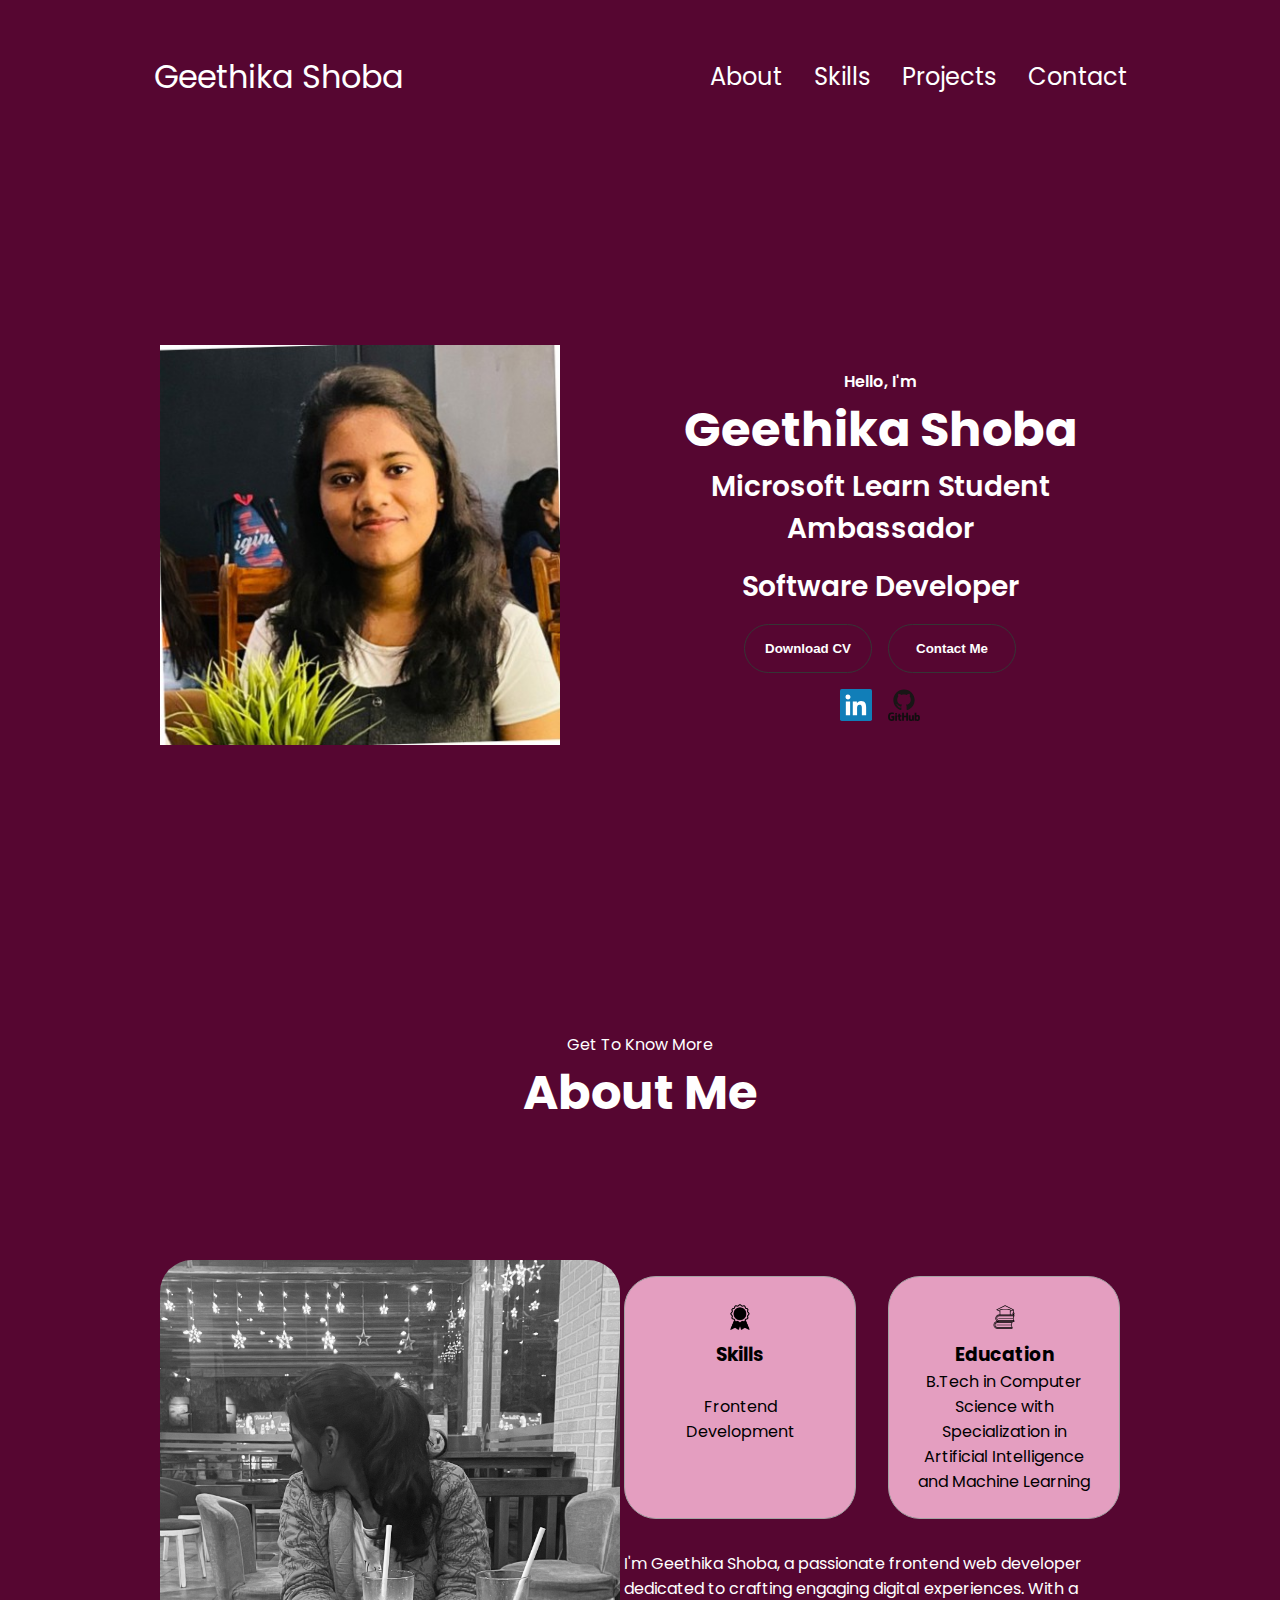
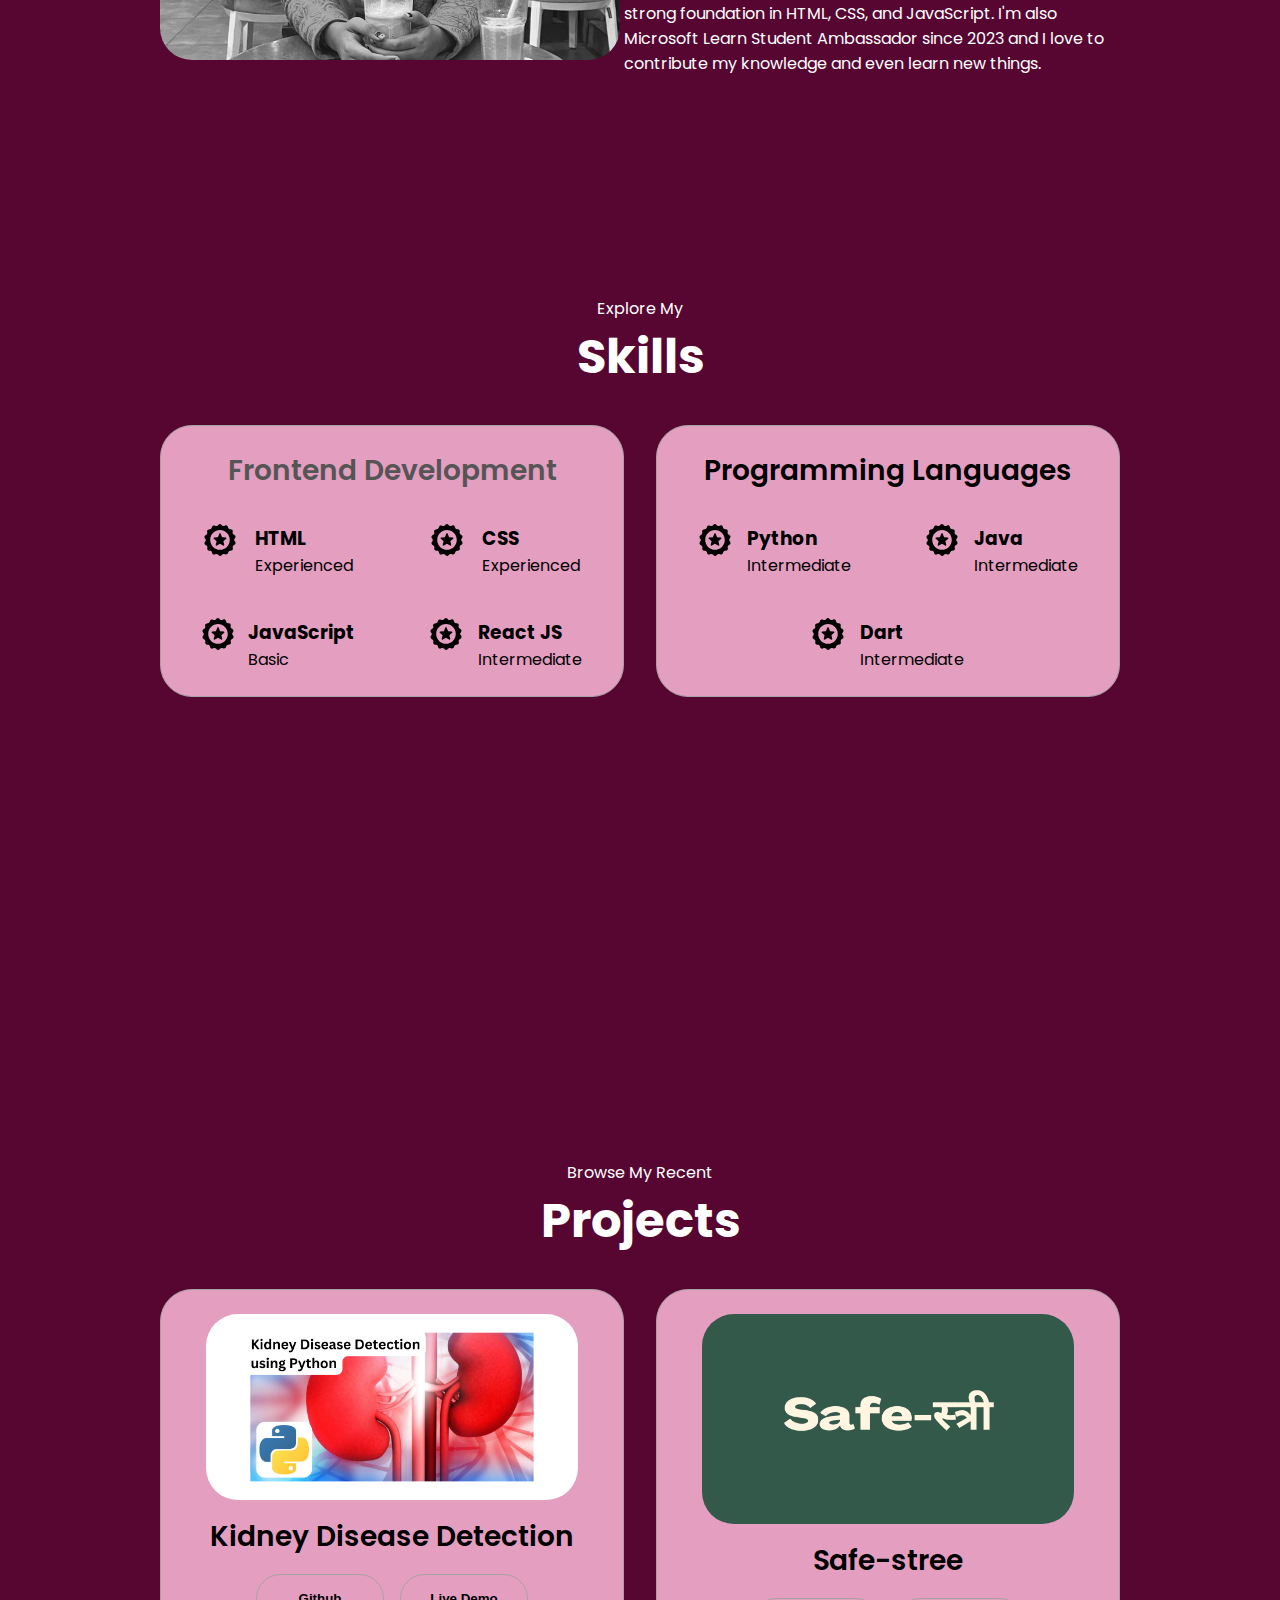
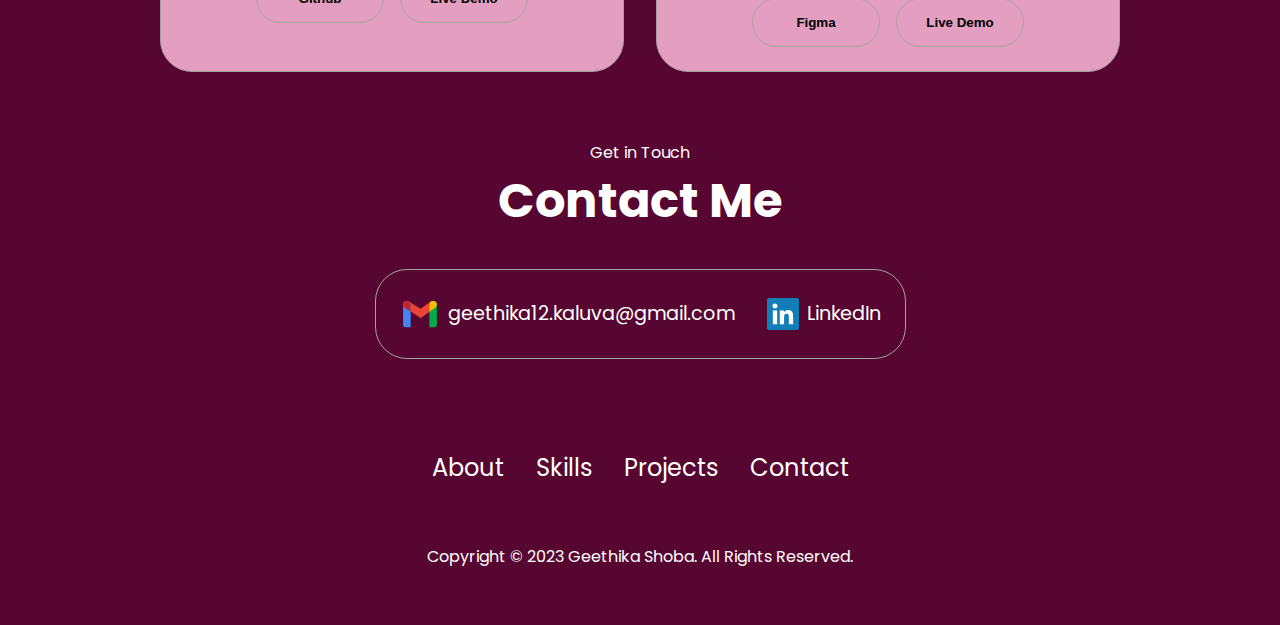
<file: index.html>
<!DOCTYPE html>
<html lang="en">
  <head>
    <meta charset="UTF-8" />
    <meta http-equiv="X-UA-Compatible" content="IE=edge" />
    <meta name="viewport" content="width=device-width, initial-scale=1.0" />
    <title>Geethika Shoba</title>
    <link rel="stylesheet" href="style.css" />
    <link rel="stylesheet" href="mediaqueries.css" />
  </head>
  <body>
    <nav id="desktop-nav">
      <div class="logo">Geethika Shoba</div>
      <div>
        <ul class="nav-links">
          <li><a class="homefont" href="#about">About</a></li>
          <li><a class="homefont" href="#experience">Skills</a></li>
          <li><a class="homefont" href="#projects">Projects</a></li>
          <li><a class="homefont" href="#contact">Contact</a></li>
        </ul>
      </div>
    </nav>
    <nav id="hamburger-nav">
      <div class="logo">Geethika Shoba</div>
      <div class="hamburger-menu">
        <div class="hamburger-icon" onclick="toggleMenu()">
          <span></span>
          <span></span>
          <span></span>
        </div>
        <div class="menu-links">
          <li><a class="homefont" href="#about" onclick="toggleMenu()">About</a></li>
          <li><a class="homefont" href="#experience" onclick="toggleMenu()">Skills</a></li>
          <li><a class="homefont" href="#projects" onclick="toggleMenu()">Projects</a></li>
          <li><a class="homefont" href="#contact" onclick="toggleMenu()">Contact</a></li>
        </div>
      </div>
    </nav>
    <section id="profile">
      <div class="section__pic-container">
        <img src="geethimage.jpeg" alt="Geethika Shoba profile picture" />
      </div>
      <div class="section__text homefont">
        <p class="section__text__p1,homefont">Hello, I'm</p>
        <h1 class="title homefont">Geethika Shoba</h1>
        <p class="section__text__p2 homefont">Microsoft Learn Student Ambassador </p>
        <p class="section__text__p2 homefont">Software Developer</p>
        <div class="btn-container ">
          <button
            class="btn btn-color-2 homefont"
            onclick="window.open('Geethika Resume.pdf')"
          >
            Download CV
          </button>
          <button class="btn btn-color-2 homefont"><p> <a class="homefont" href = "mailto: geethika12.kaluva@gmail.com">Contact Me</a></p>
          </button>
        </div>
        <div id="socials-container">
          <img
            src="linkedin.svg"
            alt="My LinkedIn profile"
            class="icon"
            onclick="location.href='https://www.linkedin.com/in/geethikashobak/'"
          />
          <img
            src="github.svg"
            alt="My Github profile"
            class="icon"
            onclick="location.href='https://github.com/'"
          />
        </div>
      </div>
    </section>
    <section id="about">
      <p class="section__text__p1">Get To Know More</p>
      <h1 class="title">About Me</h1>
      <div class="section-container">
        <div class="section__pic-container">
          <img
            src="geethimage2.jpg"
            alt="Profile picture"
            class="about-pic"
          />
        </div>
        <div class="about-details-container">
          <div class="about-containers">
            <div class="details-container">
              <img
                src="experience.png"
                alt="Experience icon"
                class="icon"
              />
              <h3 class="experience" >Skills </h3>
              <p class="experience">  <br />Frontend Development</p>
            </div>
            <div class="details-container">
              <img
                src="education.svg"
                alt="Education icon"
                class="icon"
              />
              <h3 class="experience">Education</h3>
              <p class="experience">B.Tech in Computer Science with Specialization in Artificial Intelligence and Machine Learning </p>
            </div>
          </div>
          <div class="text-container">
            <p>
              I'm Geethika Shoba, a passionate frontend web developer dedicated to crafting engaging digital experiences. With a strong foundation in HTML, CSS, and JavaScript.
              I'm also Microsoft Learn Student Ambassador since 2023 and I love to contribute my knowledge and even learn new things.

            </p>
          </div>
        </div>
      </div>
   
    </section>
    <section id="experience">
      <p class="section__text__p1">Explore My</p>
      <h1 class="title">Skills</h1>
      <div class="experience-details-container">
        <div class="about-containers">
          <div class="details-container">
            <h2 class="experience-sub-title">Frontend Development</h2>
            <div class="article-container">
              <article>
                <img
                  src="certified.svg"
                  alt="Experience icon"
                  class="icon"
                />
                <div>
                  <h3 class="experience">HTML</h3>
                  <p class="experience">Experienced</p>
                </div>
              </article>
              <article>
                <img
                  src="certified.svg"
                  alt="Experience icon"
                  class="icon"
                />
                <div>
                  <h3 class="experience">CSS</h3>
                  <p class="experience">Experienced</p>
                </div>
              </article>
              <article>
                <img
                  src="certified.svg"
                  alt="Experience icon"
                  class="icon"
                />
                <div>
                  <h3 class="experience">JavaScript</h3>
                  <p class="experience">Basic</p>
                </div>
              </article>
    
              <article>
                <img
                  src="certified.svg"
                  alt="Experience icon"
                  class="icon"
                />
                <div>
                  <h3 class="experience">React JS</h3>
                  <p class="experience">Intermediate</p>
                </div>
              </article>
            </div>
          </div>
          <div class="details-container">
            <h2 class="experience-sub-title experience">Programming Languages</h2>
            <div class="article-container">
             <article>
                <img
                  src="certified.svg"
                  alt="Experience icon"
                  class="icon"
                />
                <div>
                  <h3 class="experience">Python</h3>
                  <p class="experience">Intermediate</p>
                </div>
              </article>
              <article>
                <img
                  src="certified.svg"
                  alt="Experience icon"
                  class="icon"
                />
                <div>
                  <h3 class="experience">Java</h3>
                  <p class="experience">Intermediate</p>
                </div>
              </article>
              <article>
                <img
                  src="certified.svg"
                  alt="Experience icon"
                  class="icon"
                />
                <div>
                  <h3 class="experience">Dart</h3>
                  <p class="experience">Intermediate</p>
                </div>
              </article>
            </div>
          </div>
        </div>
      </div>
   </section>
    <section id="projects">
      <p class="section__text__p1">Browse My Recent</p>
      <h1 class="title">Projects</h1>
      <div class="experience-details-container">
        <div class="about-containers">
          <div class="details-container color-container">
            <div class="article-container">
              <img
                src="project1.jpg"
                alt="Kidney Disease Detection"
                class="project-img"
              />
            </div>
            <h2 class="experience-sub-title project-title">Kidney Disease Detection</h2>
            <div class="btn-container">
              <button
                class="btn btn-color-2 project-btn"
                onclick="location.href='https://github.com/geethikaxshoba/kidney-disease-detection'"
              >
                Github
              </button>
              <button
                class="btn btn-color-2 project-btn"
                onclick="location.href='https://github.com/'"
              >
                Live Demo
              </button>
            </div>
          </div>
          <div class="details-container color-container">
            <div class="article-container">
              <img
                src="project2.png"
                alt="Safe-stree"
                class="project-img"
              />
            </div>
            <h2 class="experience-sub-title project-title">Safe-stree</h2>
            <div class="btn-container">
              <button
                class="btn btn-color-2 project-btn"
                onclick="location.href='https://www.figma.com/file/UfOwZsRWqmnnkb5JckVeJH/SAFE-STREE?type=design&node-id=0%3A1&mode=design&t=KlFyfIOHCcb6Kkw1-1'"
              >
                Figma
              </button>
              <button
                class="btn btn-color-2 project-btn"
                onclick="location.href='https://drive.google.com/file/d/1G6A8IJu8SzW8Jwq35WF4FDOiaXT-M2yt/view?usp=drive_link'"
              >
                Live Demo
              </button>
            </div>
          </div>
         
            </div>
      </div>
     
    </section>
    <section id="contact">
      <p class="section__text__p1">Get in Touch</p>
      <h1 class="title">Contact Me</h1>
      <div class="contact-info-upper-container">
        <div class="contact-info-container">
          <img
            src="gmail.svg"
            alt="Email icon"
            class="icon contact-icon email-icon"
          />
          <p><a  class="homefont" href="mailto:geethika12.kaluva@gmail.com">geethika12.kaluva@gmail.com</a></p>
        </div>
        <div class="contact-info-container">
          <img
            src="linkedin.svg"
            alt="LinkedIn icon"
            class="icon contact-icon"
          />
          <p><a  class="homefont" href="'https://www.linkedin.com/in/geethikashobak/'">LinkedIn</a></p>
        </div>
      </div>
    </section>
    <footer>
      <nav>
        <div class="nav-links-container">
          <ul class="nav-links">
            <li><a class="homefont"  href="#about">About</a></li>
            <li><a class="homefont" href="#experience">Skills</a></li>
            <li><a class="homefont" href="#projects">Projects</a></li>
            <li><a class="homefont"  href="#contact">Contact</a></li>
          </ul>
        </div>
      </nav>
      <p>Copyright &#169; 2023 Geethika Shoba. All Rights Reserved.</p>
    </footer>
    <script src="script.js"></script>
  </body>
</html>
</file>
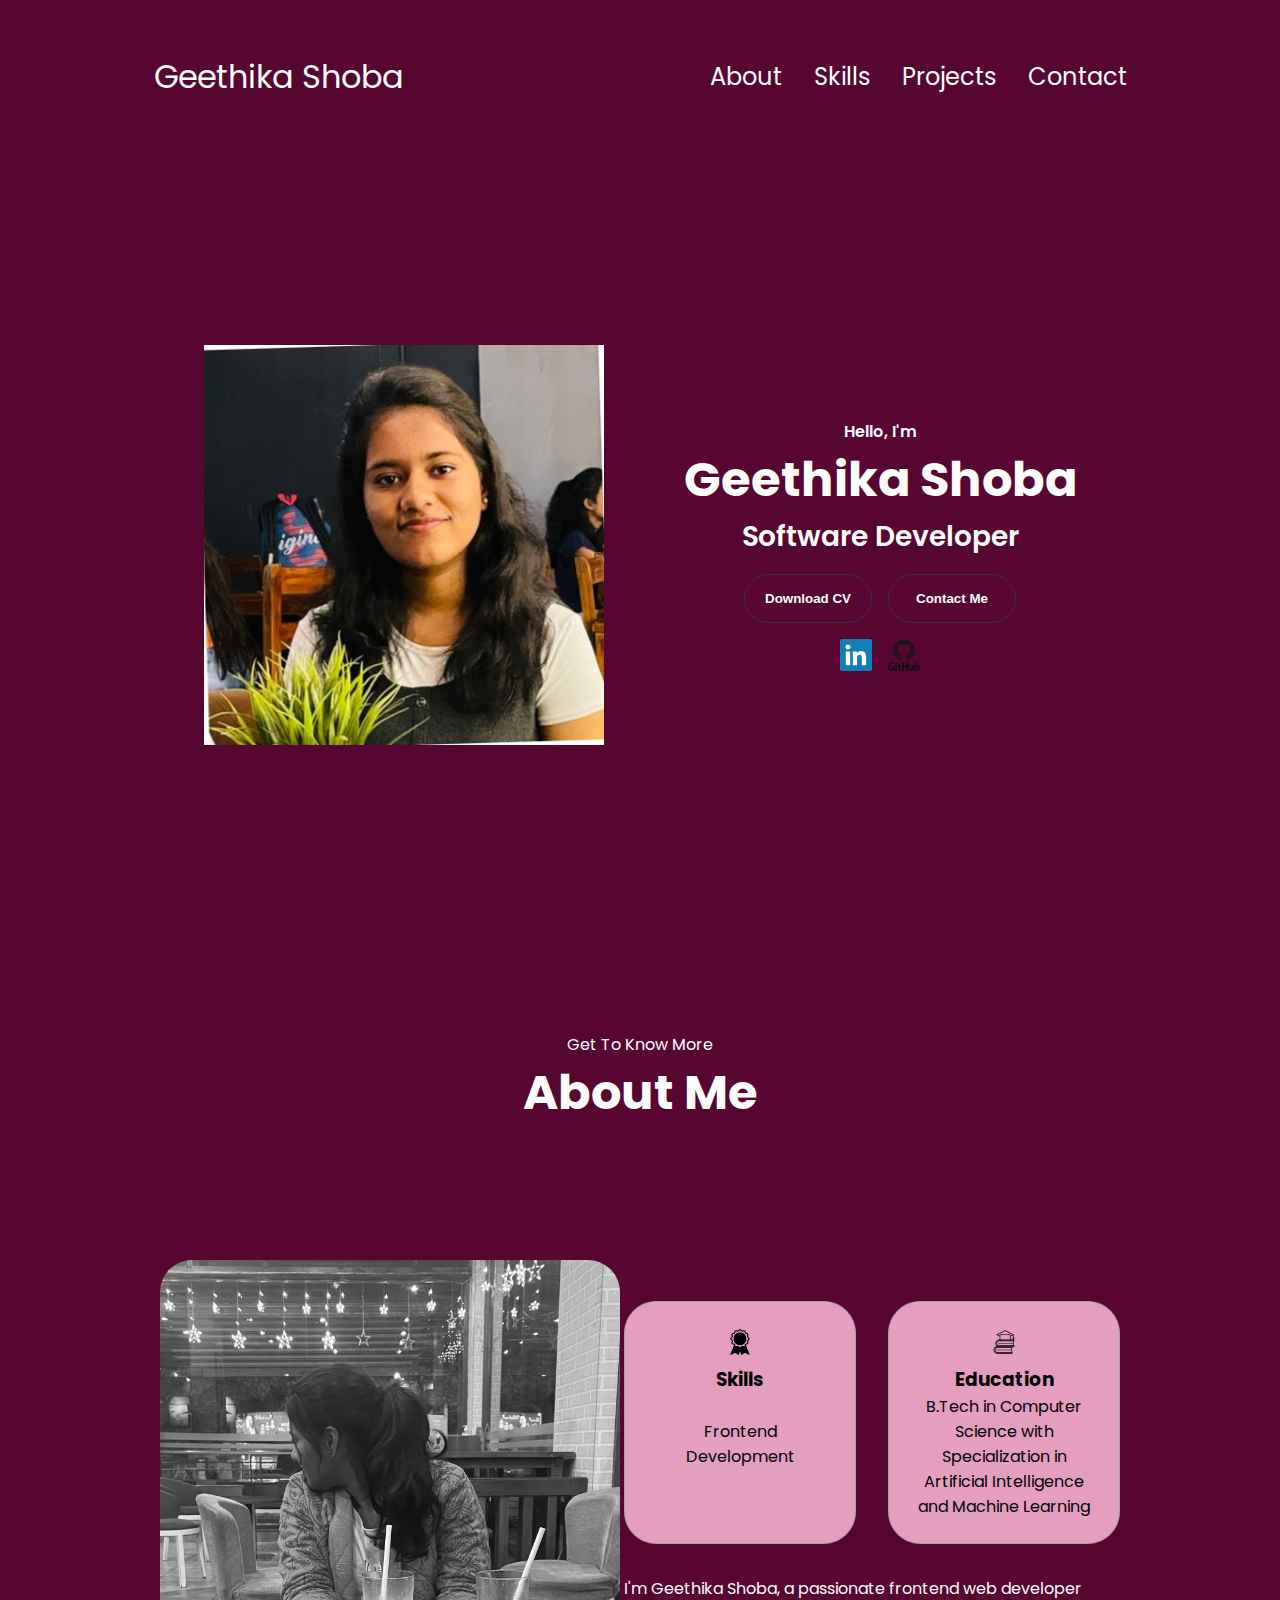
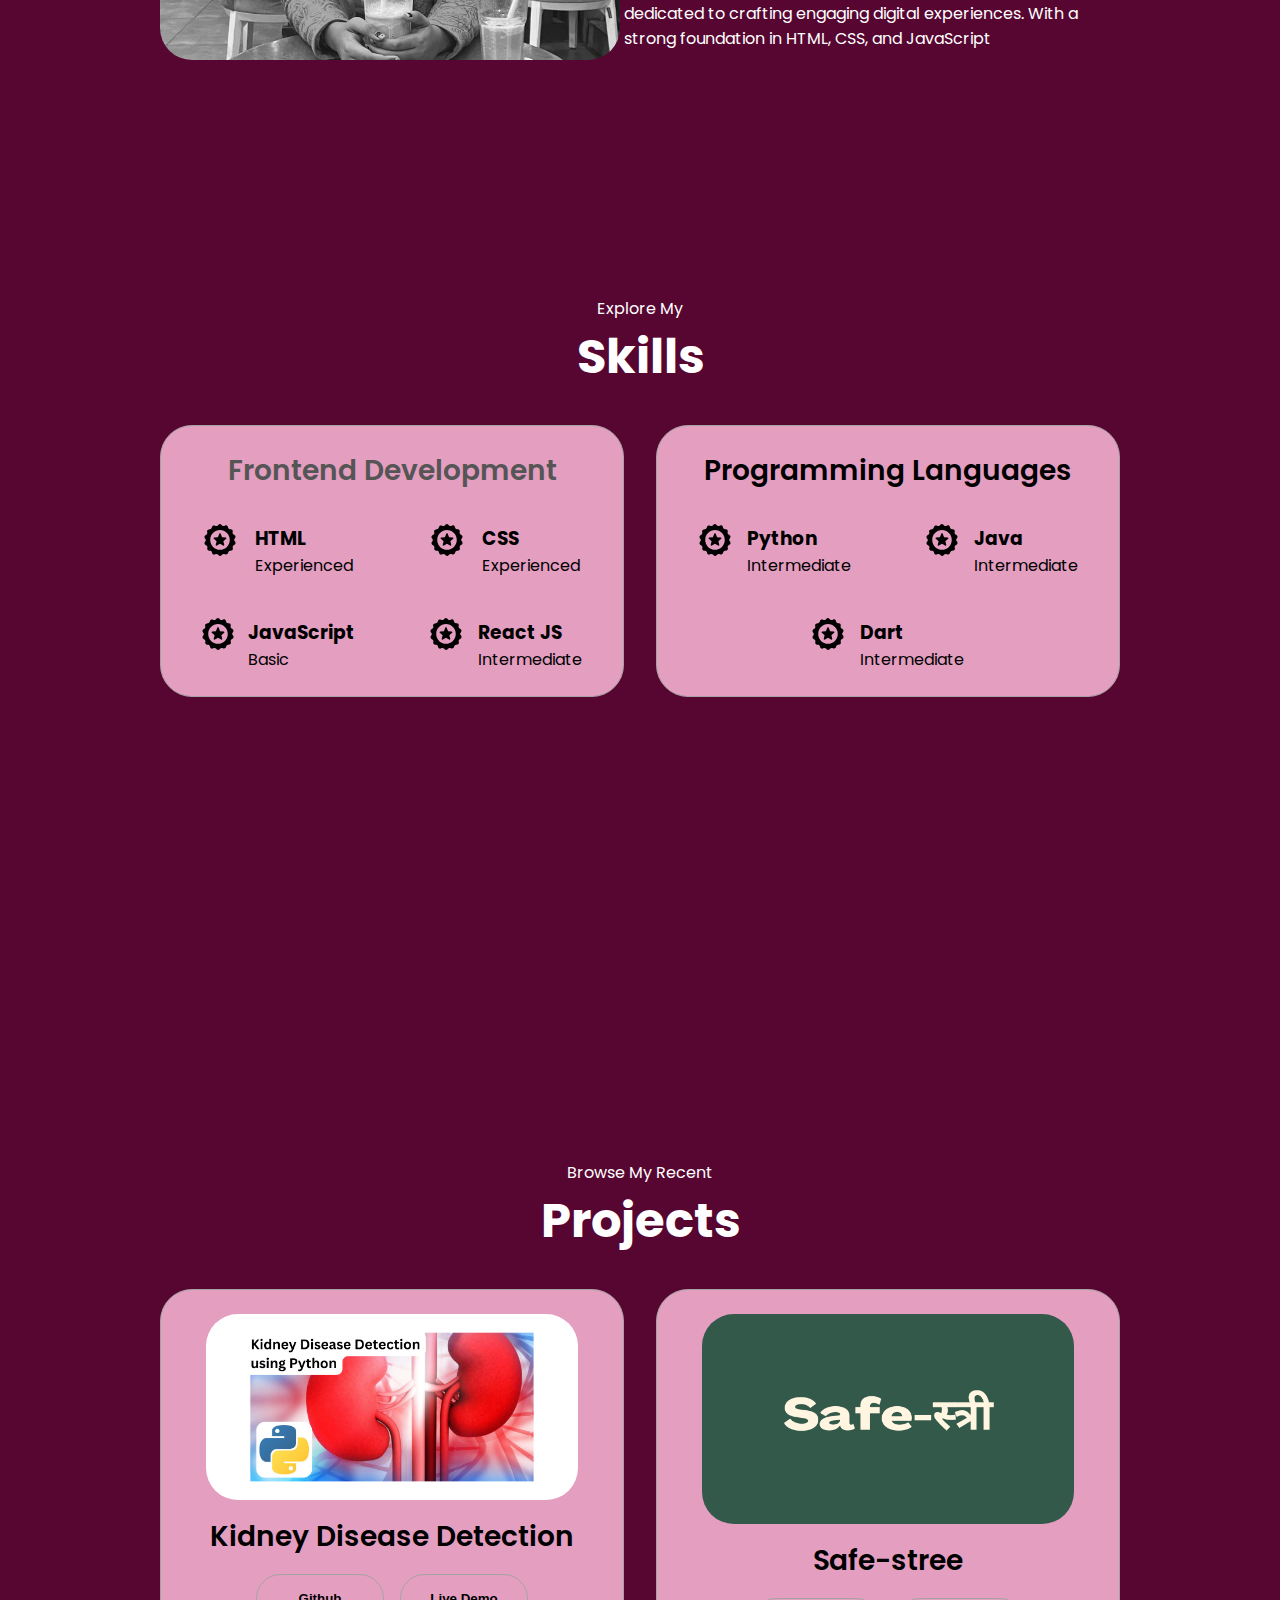
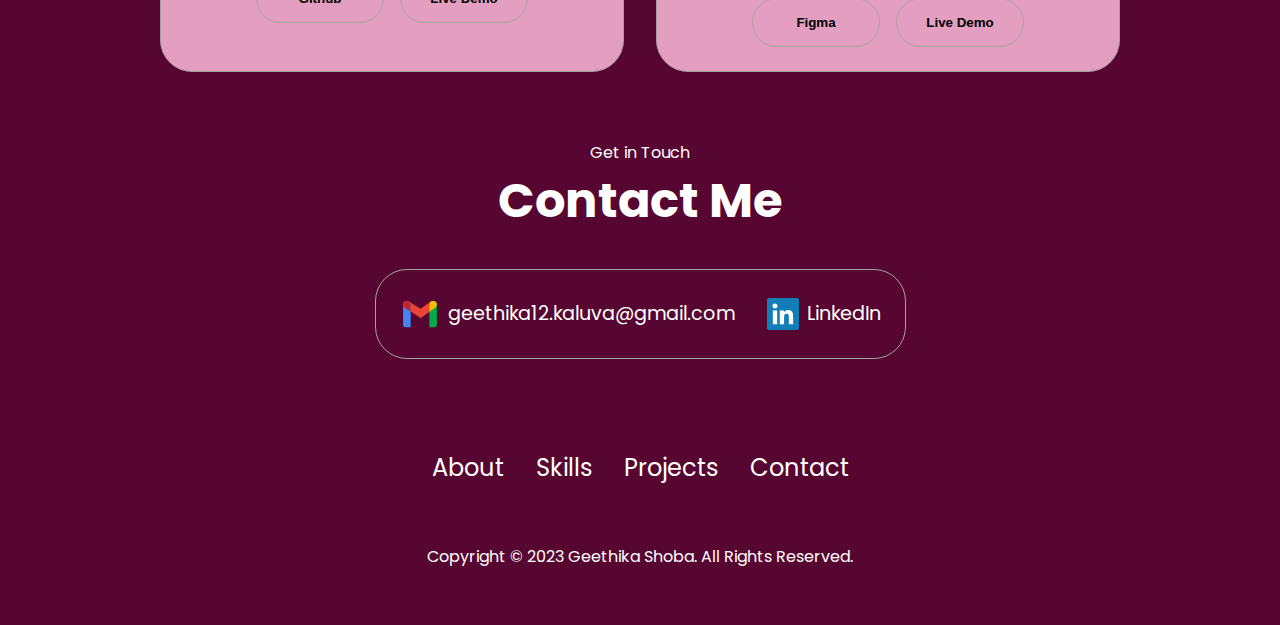
<file: index code.html>
<!DOCTYPE html>
<html lang="en">
  <head>
    <meta charset="UTF-8" />
    <meta http-equiv="X-UA-Compatible" content="IE=edge" />
    <meta name="viewport" content="width=device-width, initial-scale=1.0" />
    <title>My Portfolio</title>
    <link rel="stylesheet" href="style.css" />
    <link rel="stylesheet" href="mediaqueries.css" />
  </head>
  <body>
    <nav id="desktop-nav">
      <div class="logo">Geethika Shoba</div>
      <div>
        <ul class="nav-links">
          <li><a class="homefont" href="#about">About</a></li>
          <li><a class="homefont" href="#experience">Skills</a></li>
          <li><a class="homefont" href="#projects">Projects</a></li>
          <li><a class="homefont" href="#contact">Contact</a></li>
        </ul>
      </div>
    </nav>
    <nav id="hamburger-nav">
      <div class="logo">Geethika Shoba</div>
      <div class="hamburger-menu">
        <div class="hamburger-icon" onclick="toggleMenu()">
          <span></span>
          <span></span>
          <span></span>
        </div>
        <div class="menu-links">
          <li><a class="homefont" href="#about" onclick="toggleMenu()">About</a></li>
          <li><a class="homefont" href="#experience" onclick="toggleMenu()">Skills</a></li>
          <li><a class="homefont" href="#projects" onclick="toggleMenu()">Projects</a></li>
          <li><a class="homefont" href="#contact" onclick="toggleMenu()">Contact</a></li>
        </div>
      </div>
    </nav>
    <section id="profile">
      <div class="section__pic-container">
        <img src="geethimage.jpeg" alt="Geethika Shoba profile picture" />
      </div>
      <div class="section__text homefont">
        <p class="section__text__p1,homefont">Hello, I'm</p>
        <h1 class="title homefont">Geethika Shoba</h1>
        <p class="section__text__p2 homefont">Software Developer  </p>
        <div class="btn-container ">
          <button
            class="btn btn-color-2 homefont"
            onclick="window.open('Geethika Resume.pdf')"
          >
            Download CV
          </button>
          <button class="btn btn-color-2 homefont"><p> <a class="homefont" href = "mailto: geethika12.kaluva@gmail.com">Contact Me</a></p>
          </button>
        </div>
        <div id="socials-container">
          <img
            src="linkedin.svg"
            alt="My LinkedIn profile"
            class="icon"
            onclick="location.href='https://www.linkedin.com/in/geethikashobak/'"
          />
          <img
            src="github.svg"
            alt="My Github profile"
            class="icon"
            onclick="location.href='https://github.com/'"
          />
        </div>
      </div>
    </section>
    <section id="about">
      <p class="section__text__p1">Get To Know More</p>
      <h1 class="title">About Me</h1>
      <div class="section-container">
        <div class="section__pic-container">
          <img
            src="geethimage2.jpg"
            alt="Profile picture"
            class="about-pic"
          />
        </div>
        <div class="about-details-container">
          <div class="about-containers">
            <div class="details-container">
              <img
                src="experience.png"
                alt="Experience icon"
                class="icon"
              />
              <h3 class="experience" >Skills </h3>
              <p class="experience">  <br />Frontend Development</p>
            </div>
            <div class="details-container">
              <img
                src="education.svg"
                alt="Education icon"
                class="icon"
              />
              <h3 class="experience">Education</h3>
              <p class="experience">B.Tech in Computer Science with Specialization in Artificial Intelligence and Machine Learning </p>
            </div>
          </div>
          <div class="text-container">
            <p>
              I'm Geethika Shoba, a passionate frontend web developer dedicated to crafting engaging digital experiences. With a strong foundation in HTML, CSS, and JavaScript
        
              

            </p>
          </div>
        </div>
      </div>
   
    </section>
    <section id="experience">
      <p class="section__text__p1">Explore My</p>
      <h1 class="title">Skills</h1>
      <div class="experience-details-container">
        <div class="about-containers">
          <div class="details-container">
            <h2 class="experience-sub-title">Frontend Development</h2>
            <div class="article-container">
              <article>
                <img
                  src="certified.svg"
                  alt="Experience icon"
                  class="icon"
                />
                <div>
                  <h3 class="experience">HTML</h3>
                  <p class="experience">Experienced</p>
                </div>
              </article>
              <article>
                <img
                  src="certified.svg"
                  alt="Experience icon"
                  class="icon"
                />
                <div>
                  <h3 class="experience">CSS</h3>
                  <p class="experience">Experienced</p>
                </div>
              </article>
              <article>
                <img
                  src="certified.svg"
                  alt="Experience icon"
                  class="icon"
                />
                <div>
                  <h3 class="experience">JavaScript</h3>
                  <p class="experience">Basic</p>
                </div>
              </article>
    
              <article>
                <img
                  src="certified.svg"
                  alt="Experience icon"
                  class="icon"
                />
                <div>
                  <h3 class="experience">React JS</h3>
                  <p class="experience">Intermediate</p>
                </div>
              </article>
            </div>
          </div>
          <div class="details-container">
            <h2 class="experience-sub-title experience">Programming Languages</h2>
            <div class="article-container">
             <article>
                <img
                  src="certified.svg"
                  alt="Experience icon"
                  class="icon"
                />
                <div>
                  <h3 class="experience">Python</h3>
                  <p class="experience">Intermediate</p>
                </div>
              </article>
              <article>
                <img
                  src="certified.svg"
                  alt="Experience icon"
                  class="icon"
                />
                <div>
                  <h3 class="experience">Java</h3>
                  <p class="experience">Intermediate</p>
                </div>
              </article>
              <article>
                <img
                  src="certified.svg"
                  alt="Experience icon"
                  class="icon"
                />
                <div>
                  <h3 class="experience">Dart</h3>
                  <p class="experience">Intermediate</p>
                </div>
              </article>
            </div>
          </div>
        </div>
      </div>
   </section>
    <section id="projects">
      <p class="section__text__p1">Browse My Recent</p>
      <h1 class="title">Projects</h1>
      <div class="experience-details-container">
        <div class="about-containers">
          <div class="details-container color-container">
            <div class="article-container">
              <img
                src="project1.jpg"
                alt="Kidney Disease Detection"
                class="project-img"
              />
            </div>
            <h2 class="experience-sub-title project-title">Kidney Disease Detection</h2>
            <div class="btn-container">
              <button
                class="btn btn-color-2 project-btn"
                onclick="location.href='https://github.com/geethikaxshoba/kidney-disease-detection'"
              >
                Github
              </button>
              <button
                class="btn btn-color-2 project-btn"
                onclick="location.href='https://github.com/'"
              >
                Live Demo
              </button>
            </div>
          </div>
          <div class="details-container color-container">
            <div class="article-container">
              <img
                src="project2.png"
                alt="Safe-stree"
                class="project-img"
              />
            </div>
            <h2 class="experience-sub-title project-title">Safe-stree</h2>
            <div class="btn-container">
              <button
                class="btn btn-color-2 project-btn"
                onclick="location.href='https://www.figma.com/file/UfOwZsRWqmnnkb5JckVeJH/SAFE-STREE?type=design&node-id=0%3A1&mode=design&t=KlFyfIOHCcb6Kkw1-1'"
              >
                Figma
              </button>
              <button
                class="btn btn-color-2 project-btn"
                onclick="location.href='https://drive.google.com/file/d/1G6A8IJu8SzW8Jwq35WF4FDOiaXT-M2yt/view?usp=drive_link'"
              >
                Live Demo
              </button>
            </div>
          </div>
         
            </div>
      </div>
     
    </section>
    <section id="contact">
      <p class="section__text__p1">Get in Touch</p>
      <h1 class="title">Contact Me</h1>
      <div class="contact-info-upper-container">
        <div class="contact-info-container">
          <img
            src="gmail.svg"
            alt="Email icon"
            class="icon contact-icon email-icon"
          />
          <p><a  class="homefont" href="mailto:geethika12.kaluva@gmail.com">geethika12.kaluva@gmail.com</a></p>
        </div>
        <div class="contact-info-container">
          <img
            src="linkedin.svg"
            alt="LinkedIn icon"
            class="icon contact-icon"
          />
          <p><a  class="homefont" href="'https://www.linkedin.com/in/geethikashobak/'">LinkedIn</a></p>
        </div>
      </div>
    </section>
    <footer>
      <nav>
        <div class="nav-links-container">
          <ul class="nav-links">
            <li><a class="homefont"  href="#about">About</a></li>
            <li><a class="homefont" href="#experience">Skills</a></li>
            <li><a class="homefont" href="#projects">Projects</a></li>
            <li><a class="homefont"  href="#contact">Contact</a></li>
          </ul>
        </div>
      </nav>
      <p>Copyright &#169; 2023 Geethika Shoba. All Rights Reserved.</p>
    </footer>
    <script src="script.js"></script>
  </body>
</html>
</file>
<file: style.css>
/* GENERAL */

@import url("https://fonts.googleapis.com/css2?family=Poppins:wght@300;400;500;600&display=swap");

* {
  margin: 0;
  padding: 0;
}

body {
  font-family: "Poppins", sans-serif;
}

html {
  scroll-behavior: smooth;
}

p {
  color: rgb(85, 85, 85);
}

/* TRANSITION */

a,
.btn {
  transition: all 300ms ease;
}

/* DESKTOP NAV */

nav,
.nav-links {
  display: flex;
}

nav {
  justify-content: space-around;
  align-items: center;
  height: 17vh;
}

.nav-links {
  gap: 2rem;
  list-style: none;
  font-size: 1.5rem;
}

a {
  color: black;
  text-decoration: none;
  text-decoration-color: white;
}

a:hover {
  color: grey;
  text-decoration: underline;
  text-underline-offset: 1rem;
  text-decoration-color: rgb(181, 181, 181);
}

.logo {
  font-size: 2rem;
}

.logo:hover {
  cursor: default;
}

/* HAMBURGER MENU */

#hamburger-nav {
  display: none;
}

.hamburger-menu {
  position: relative;
  display: inline-block;
}

.hamburger-icon {
  display: flex;
  flex-direction: column;
  justify-content: space-between;
  height: 24px;
  width: 30px;
  cursor: pointer;
}

.hamburger-icon span {
  width: 100%;
  height: 2px;
  background-color: black;
  transition: all 0.3 ease-in-out;
}

.menu-links {
  position: absolute;
  top: 100%;
  right: 0;
  background-color: white;
  width: fit-content;
  max-height: 0;
  overflow: hidden;
  transition: all 0.3 ease-in-out;
}

.menu-links a {
  display: block;
  padding: 10px;
  text-align: center;
  font-size: 1.5rem;
  color: black;
  text-decoration: none;
  transition: all 0.3 ease-in-out;
}

.menu-links li {
  list-style: none;
}

.menu-links.open {
  max-height: 300px;
}

.hamburger-icon.open span:first-child {
  transform: rotate(45deg) translate(10px, 5px);
}

.hamburger-icon.open span:nth-child(2) {
  opacity: 0;
}

.hamburger-icon.open span:last-child {
  transform: rotate(-45deg) translate(10px, -5px);
}

.hamburger-icon span:first-child {
  transform: none;
}

.hamburger-icon span:first-child {
  opacity: 1;
}

.hamburger-icon span:first-child {
  transform: none;
}

/* SECTIONS */

section {
  padding-top: 4vh;
  height: 96vh;
  margin: 0 10rem;
  box-sizing: border-box;
  min-height: fit-content;
}

.section-container {
  display: flex;
}

/* PROFILE SECTION */

#profile {
  display: flex;
  justify-content: center;
  gap: 5rem;
  height: 80vh;
}

.section__pic-container {
  display: flex;
  height: 400px;
  width: 400px;
  margin: auto 0;
}

.section__text {
  align-self: center;
  text-align: center;
}

.section__text p {
  font-weight: 600;
}

.section__text__p1 {
  text-align: center;
}

.section__text__p2 {
  font-size: 1.75rem;
  margin-bottom: 1rem;
}

.title {
  font-size: 3rem;
  text-align: center;
}

#socials-container {
  display: flex;
  justify-content: center;
  margin-top: 1rem;
  gap: 1rem;
}

/* ICONS */

.icon {
  cursor: pointer;
  height: 2rem;
}

/* BUTTONS */

.btn-container {
  display: flex;
  justify-content: center;
  gap: 1rem;
}

.btn {
  font-weight: 600;
  transition: all 300ms ease;
  padding: 1rem;
  width: 8rem;
  border-radius: 2rem;
}

.btn-color-1,
.btn-color-2 {
  border: rgb(53, 53, 53) 0.1rem solid;
}

.btn-color-1:hover,
.btn-color-2:hover {
  cursor: pointer;
}

.btn-color-1,
.btn-color-2:hover {
  background: rgb(53, 53, 53);
  color: white;
}

.btn-color-1:hover {
  background: rgb(0, 0, 0);
}

.btn-color-2 {
  background: none;
}

.btn-color-2:hover {
  border: rgb(255, 255, 255) 0.1rem solid;
}

.btn-container {
  gap: 1rem;
}

/* ABOUT SECTION */

#about {
  position: relative;
}

.about-containers {
  gap: 2rem;
  margin-bottom: 2rem;
  margin-top: 2rem;
}

.about-details-container {
  justify-content: center;
  flex-direction: column;
}

.about-containers,
.about-details-container {
  display: flex;
}

.about-pic {
  border-radius: 2rem;
}

.arrow {
  position: absolute;
  right: -5rem;
  bottom: 2.5rem;
}

.details-container {
  padding: 1.5rem;
  flex: 1;
  background: white;
  border-radius: 2rem;
  border: rgb(53, 53, 53) 0.1rem solid;
  border-color: rgb(163, 163, 163);
  text-align: center;
}

.section-container {
  gap: 4rem;
  height: 80%;
}

.section__pic-container {
  height: 400px;
  width: 400px;
  margin: auto 0;
}

/* EXPERIENCE SECTION */

#experience {
  position: relative;
}

.experience-sub-title {
  color: rgb(85, 85, 85);
  font-weight: 600;
  font-size: 1.75rem;
  margin-bottom: 2rem;
}

.experience-details-container {
  display: flex;
  justify-content: center;
  flex-direction: column;
}

.article-container {
  display: flex;
  text-align: initial;
  flex-wrap: wrap;
  flex-direction: row;
  gap: 2.5rem;
  justify-content: space-around;
}

article {
  display: flex;
  width: 10rem;
  justify-content: space-around;
  gap: 0.5rem;
}

article .icon {
  cursor: default;
}

/* PROJECTS SECTION */

#projects {
  position: relative;
}

.color-container {
  border-color: rgb(163, 163, 163);
  background: rgb(250, 250, 250);
}

.project-img {
  border-radius: 2rem;
  width: 90%;
  height: 90%;
}

.project-title {
  margin: 1rem;
  color: black;
}

.project-btn {
  color: black;
  border-color: rgb(163, 163, 163);
}

/* CONTACT */

#contact {
  display: flex;
  justify-content: center;
  flex-direction: column;
  height: 70vh;
}

.contact-info-upper-container {
  display: flex;
  justify-content: center;
  border-radius: 2rem;
  border: rgb(53, 53, 53) 0.1rem solid;
  border-color: rgb(163, 163, 163);
  background: (250, 250, 250);
  margin: 2rem auto;
  padding: 0.5rem;
}

.contact-info-container {
  display: flex;
  align-items: center;
  justify-content: center;
  gap: 0.5rem;
  margin: 1rem;
}

.contact-info-container p {
  font-size: larger;
}

.contact-icon {
  cursor: default;
}

.email-icon {
  height: 2.5rem;
}

/* FOOTER SECTION */

footer {
  height: 26vh;
  margin: 0 1rem;
}

footer p {
  text-align: center;
}

body
    {
        background-color:#560631;
    }
.color-container
{
    background-color: #e8a3c5f7;
}

h1,h2,h3,h4,h5,h6,p{
    color: white;
  }

.logo{
    color: white;
}

.experience{
    color:black;
}

.details-container{
    background-color:#e8a3c5f7 ;
}

.homefont
{
    color:white;
}
</file>
<file: mediaqueries.css>
@media screen and (max-width: 1400px) {
    #profile {
      height: 83vh;
      margin-bottom: 6rem;
    }
    .about-containers {
      flex-wrap: wrap;
    }
    #contact,
    #projects {
      height: fit-content;
    }
  }
  
  @media screen and (max-width: 1200px) {
    #desktop-nav {
      display: none;
    }
    #hamburger-nav {
      display: flex;
    }
    #experience,
    .experience-details-container {
      margin-top: 2rem;
      
    }
    #profile,
    .section-container {
      display: block;
    }
    .arrow {
      display: none;
    }
    section,
    .section-container {
      height: fit-content;
    }
    section {
      margin: 0 5%;
    }
    .section__pic-container {
      width: 275px;
      height: 275px;
      margin: 0 auto 2rem;
      
    }
    .about-containers {
      margin-top: 0;

    }
  }
  
  @media screen and (max-width: 600px) {
    #contact,
    footer {
      height: 40vh;
    }
    #profile {
      height: 83vh;
      margin-bottom: 0;
    }
    article {
      font-size: 1rem;
    }
    footer nav {
      height: fit-content;
      margin-bottom: 2rem;
    }
    .about-containers,
    .contact-info-upper-container,
    .btn-container {
      flex-wrap: wrap;
    }
    .contact-info-container {
      margin: 0;
    }
    .contact-info-container p,
    .nav-links li a {
      font-size: 1rem;
    }
    .experience-sub-title {
      font-size: 1.25rem;
    }
    .logo {
      font-size: 1.5rem;
    }
    .nav-links {
      flex-direction: column;
      gap: 0.5rem;
      text-align: center;
    }
    .section__pic-container {
      width: auto;
      height: 46vw;
      justify-content: center;
    }
    .section__text__p2 {
      font-size: 1.25rem;
    }
    .title {
      font-size: 2rem;
    }
    .text-container {
      text-align: justify;
    }
  
    
}
</file>
